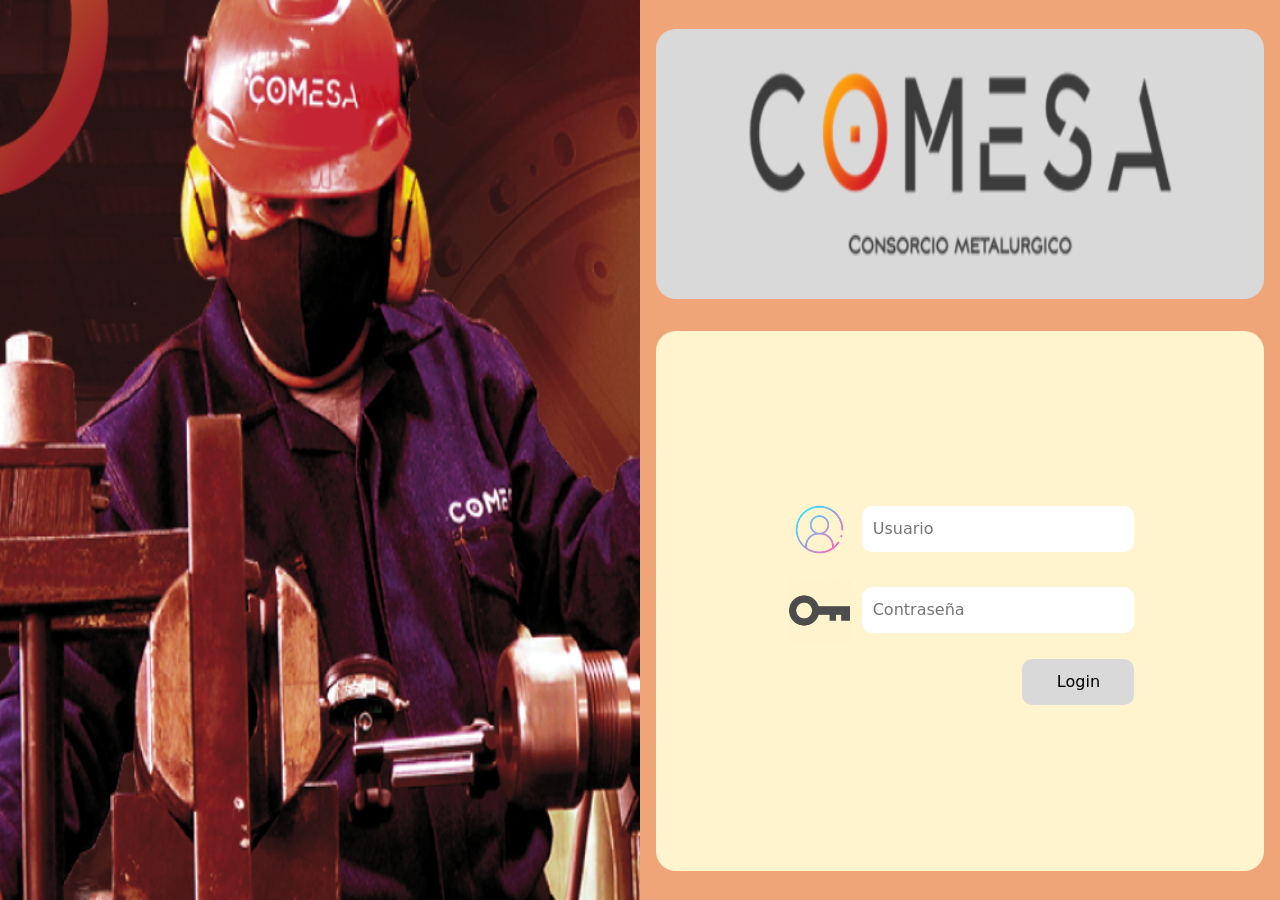
<file: login/index.html>
<!doctype html>
<html lang="en">
  <head>
    <meta charset="utf-8">
    <meta name="viewport" content="width=device-width, initial-scale=1">
    <title>Login Metalurgia</title>
    <!-- bootstrap -->
    <link href="https://cdn.jsdelivr.net/npm/bootstrap@5.2.3/dist/css/bootstrap.min.css" rel="stylesheet" integrity="sha384-rbsA2VBKQhggwzxH7pPCaAqO46MgnOM80zW1RWuH61DGLwZJEdK2Kadq2F9CUG65" crossorigin="anonymous">
    <!-- mi estilo -->
    <link rel="stylesheet" href="style.css">
  </head>
  <body>
    <div class="container-fluid">
        <div class="row">
            <div class="col-6 p-0">
                <img class="imagen-login" src="../imagenes/Foto Login 1.png" alt="">
            </div>
            <div class="col-6 p-0 container-group">
                <div class="logo">
                    <img src="../imagenes/Foto Login 2 - Marca.png" alt="">
                </div>
                <div class="form-group">
                    <form action="#">
                        <p><label for=""><img src="../imagenes/Ícono Login 1.png" alt=""></label><input type="text" id="usuario" placeholder="Usuario"></p>
                        <p><label for=""><img src="../imagenes/Ícono Login 2.webp" alt=""></label><input type="text" id="contrasenia" placeholder="Contraseña"></p>
                        <input type="submit" value="Login">
                    </form>
                </div>
            </div>
        </div>
        
    </div>







    <script src="https://cdn.jsdelivr.net/npm/bootstrap@5.2.3/dist/js/bootstrap.bundle.min.js" integrity="sha384-kenU1KFdBIe4zVF0s0G1M5b4hcpxyD9F7jL+jjXkk+Q2h455rYXK/7HAuoJl+0I4" crossorigin="anonymous"></script>
  </body>
</html>
</file>
<file: login/style.css>
html,body{
    height: 100%;
    padding: 0;
    margin: 0;
    box-sizing: border-box;
}
body{
    width: 100vw;
    height: 100vh;

}
.container-fluid{
    width: 100%;
    height: 100%;
    padding: 0;
    background-color: #efa577;
}
.row{
    height: 100%;
    margin: 0;

    gap: 0;
}
.col-6{
    height: 100%;
    padding: 0;
}
/* imagen */
.imagen-login{
    width: 100%;
    height: 100%;

}
/* lado derecho */
.container-group{
    display: flex;
    flex-direction: column;
    justify-content: center;
    align-items: center;
}
.logo{
    width: 95%;
    border-radius: 20px; 
    height: 30%;
    background-color: #d9d9d9;
    display: flex;
    justify-content: center;
    align-items: center;
}
.container-group .logo img{
    width: 70%;
    height: 70%;
}
.form-group{
    width: 95%;
    height: 60%;
    margin-top: 2rem;
    background-color: #fff4ce;
    border-radius: 20px;
    display: flex;
    justify-content: space-around;
    align-items: center;
    flex-direction: row;
}
.form-group form img{
    width: 65px;
    height: 65px;
    margin-right: 10px;
}
.form-group form input{
    border-radius: 10px;
    border:none;
    padding: 0.7rem;
    width: 17rem;
}
input[type="submit"]{
    background-color: #d9d9d9;
    position: relative;
    left: 68%;
    width: 7rem !important;
}
</file>
